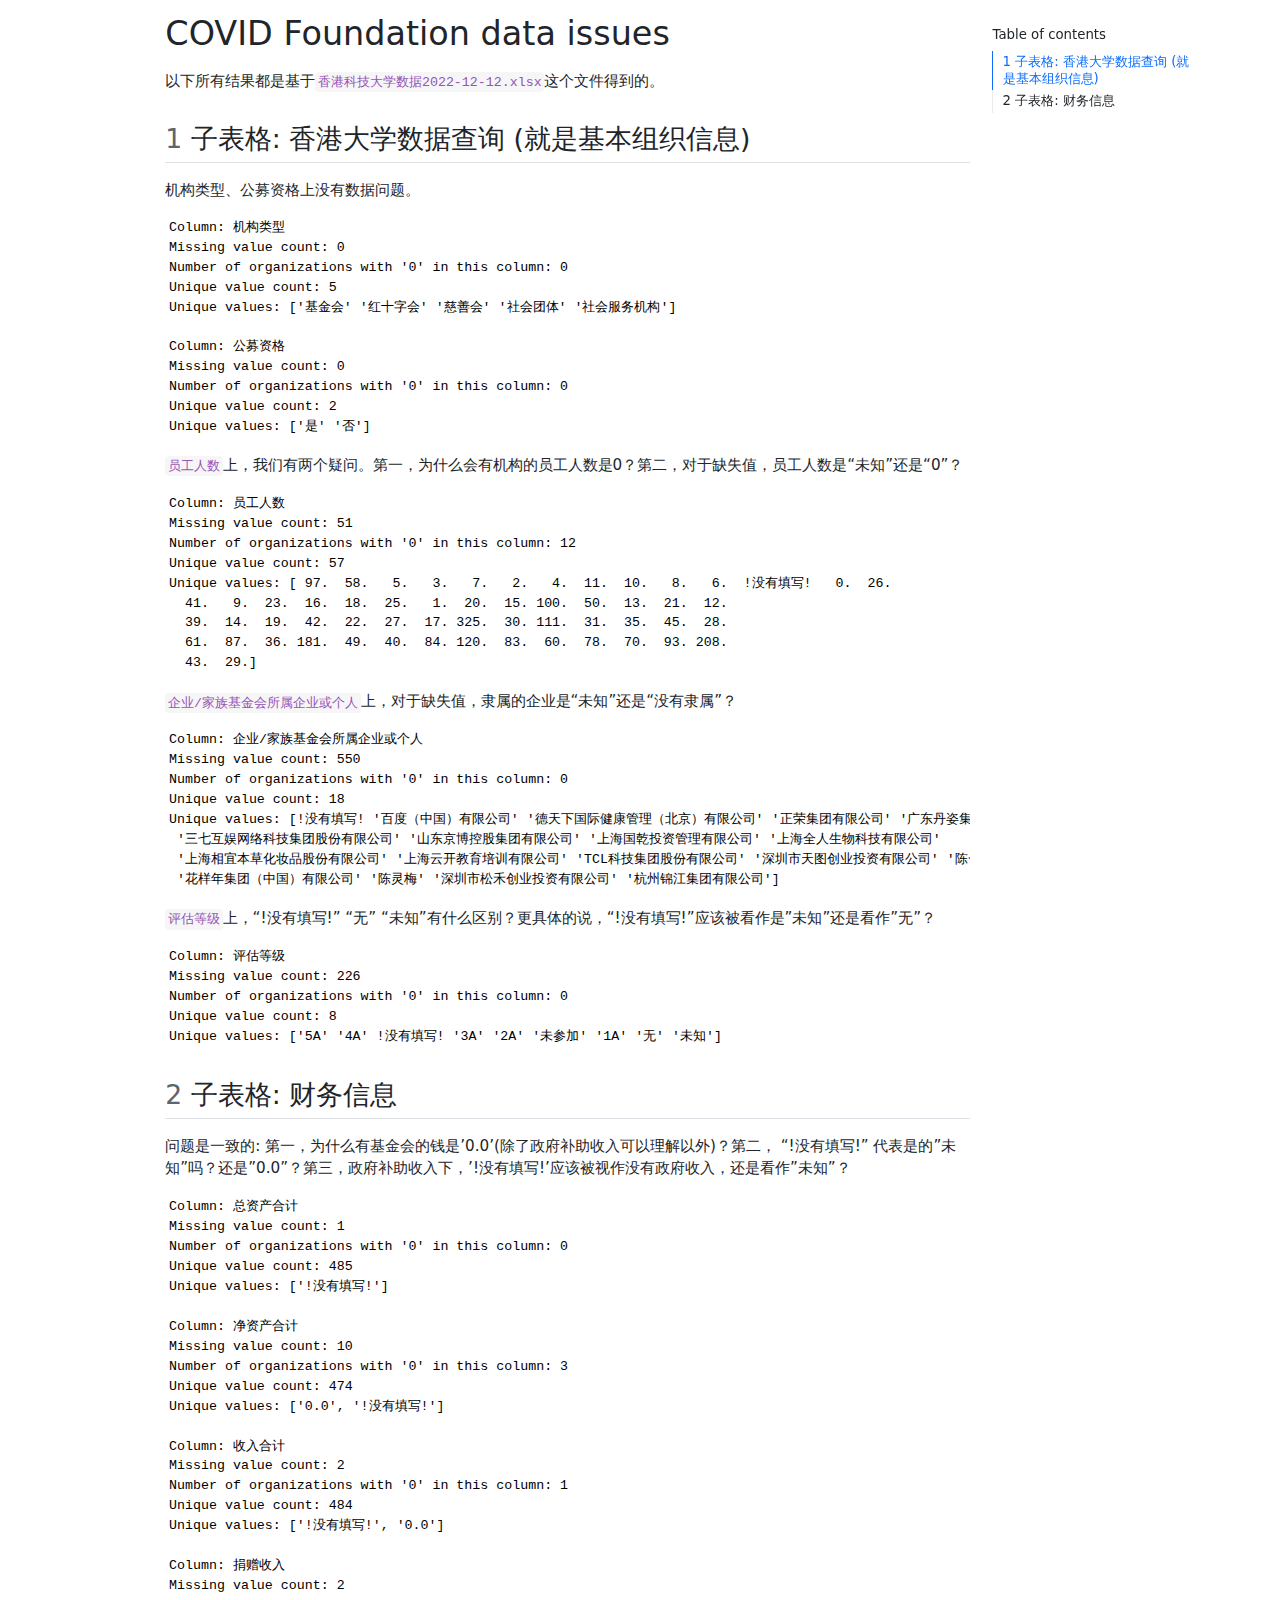
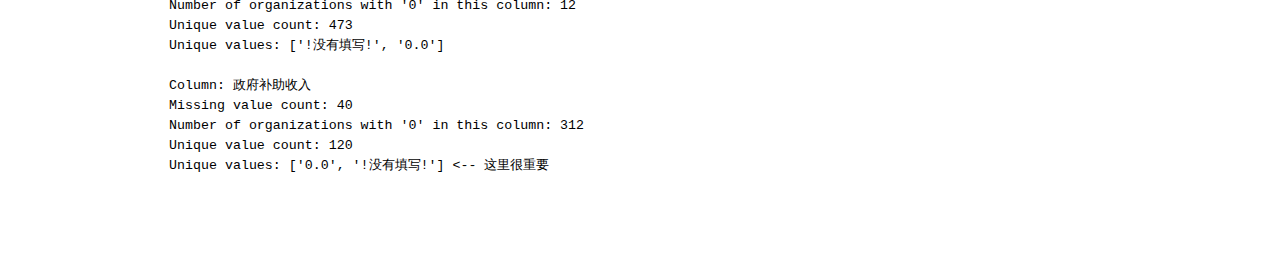
<file: wenjuan/covid-foundation-data-issues/index.html>
<!DOCTYPE html>
<html xmlns="http://www.w3.org/1999/xhtml" lang="en" xml:lang="en"><head>

<meta charset="utf-8">
<meta name="generator" content="quarto-1.2.335">

<meta name="viewport" content="width=device-width, initial-scale=1.0, user-scalable=yes">


<title>COVID Foundation data issues</title>
<style>
code{white-space: pre-wrap;}
span.smallcaps{font-variant: small-caps;}
div.columns{display: flex; gap: min(4vw, 1.5em);}
div.column{flex: auto; overflow-x: auto;}
div.hanging-indent{margin-left: 1.5em; text-indent: -1.5em;}
ul.task-list{list-style: none;}
ul.task-list li input[type="checkbox"] {
  width: 0.8em;
  margin: 0 0.8em 0.2em -1.6em;
  vertical-align: middle;
}
</style>


<script src="index_files/libs/clipboard/clipboard.min.js"></script>
<script src="index_files/libs/quarto-html/quarto.js"></script>
<script src="index_files/libs/quarto-html/popper.min.js"></script>
<script src="index_files/libs/quarto-html/tippy.umd.min.js"></script>
<script src="index_files/libs/quarto-html/anchor.min.js"></script>
<link href="index_files/libs/quarto-html/tippy.css" rel="stylesheet">
<link href="index_files/libs/quarto-html/quarto-syntax-highlighting.css" rel="stylesheet" id="quarto-text-highlighting-styles">
<script src="index_files/libs/bootstrap/bootstrap.min.js"></script>
<link href="index_files/libs/bootstrap/bootstrap-icons.css" rel="stylesheet">
<link href="index_files/libs/bootstrap/bootstrap.min.css" rel="stylesheet" id="quarto-bootstrap" data-mode="light">


</head>

<body>

<div id="quarto-content" class="page-columns page-rows-contents page-layout-article">
<div id="quarto-margin-sidebar" class="sidebar margin-sidebar">
  <nav id="TOC" role="doc-toc" class="toc-active">
    <h2 id="toc-title">Table of contents</h2>
   
  <ul>
  <li><a href="#子表格-香港大学数据查询-就是基本组织信息" id="toc-子表格-香港大学数据查询-就是基本组织信息" class="nav-link active" data-scroll-target="#子表格-香港大学数据查询-就是基本组织信息"><span class="toc-section-number">1</span>  子表格: 香港大学数据查询 (就是基本组织信息)</a></li>
  <li><a href="#子表格-财务信息" id="toc-子表格-财务信息" class="nav-link" data-scroll-target="#子表格-财务信息"><span class="toc-section-number">2</span>  子表格: 财务信息</a></li>
  </ul>
</nav>
</div>
<main class="content" id="quarto-document-content">

<header id="title-block-header" class="quarto-title-block default">
<div class="quarto-title">
<h1 class="title">COVID Foundation data issues</h1>
</div>



<div class="quarto-title-meta">

    
  
    
  </div>
  

</header>

<!-- # COVID Foundation data issues -->
<p>以下所有结果都是基于<code>香港科技大学数据2022-12-12.xlsx</code>这个文件得到的。</p>
<section id="子表格-香港大学数据查询-就是基本组织信息" class="level2" data-number="1">
<h2 data-number="1" class="anchored" data-anchor-id="子表格-香港大学数据查询-就是基本组织信息"><span class="header-section-number">1</span> 子表格: 香港大学数据查询 (就是基本组织信息)</h2>
<p>机构类型、公募资格上没有数据问题。</p>
<pre><code>Column: 机构类型
Missing value count: 0
Number of organizations with '0' in this column: 0
Unique value count: 5
Unique values: ['基金会' '红十字会' '慈善会' '社会团体' '社会服务机构']</code></pre>
<pre><code>Column: 公募资格
Missing value count: 0
Number of organizations with '0' in this column: 0
Unique value count: 2
Unique values: ['是' '否']</code></pre>
<p><code>员工人数</code>上，我们有两个疑问。第一，为什么会有机构的员工人数是0？第二，对于缺失值，员工人数是“未知”还是“0”？</p>
<pre><code>Column: 员工人数
Missing value count: 51
Number of organizations with '0' in this column: 12
Unique value count: 57
Unique values: [ 97.  58.   5.   3.   7.   2.   4.  11.  10.   8.   6.  !没有填写!   0.  26.
  41.   9.  23.  16.  18.  25.   1.  20.  15. 100.  50.  13.  21.  12.
  39.  14.  19.  42.  22.  27.  17. 325.  30. 111.  31.  35.  45.  28.
  61.  87.  36. 181.  49.  40.  84. 120.  83.  60.  78.  70.  93. 208.
  43.  29.]</code></pre>
<p><code>企业/家族基金会所属企业或个人</code>上，对于缺失值，隶属的企业是“未知”还是“没有隶属”？</p>
<pre><code>Column: 企业/家族基金会所属企业或个人
Missing value count: 550
Number of organizations with '0' in this column: 0
Unique value count: 18
Unique values: [!没有填写! '百度（中国）有限公司' '德天下国际健康管理（北京）有限公司' '正荣集团有限公司' '广东丹姿集团有限公司' '碧桂园控股有限公司'
 '三七互娱网络科技集团股份有限公司' '山东京博控股集团有限公司' '上海国乾投资管理有限公司' '上海全人生物科技有限公司'
 '上海相宜本草化妆品股份有限公司' '上海云开教育培训有限公司' 'TCL科技集团股份有限公司' '深圳市天图创业投资有限公司' '陈一丹'
 '花样年集团（中国）有限公司' '陈灵梅' '深圳市松禾创业投资有限公司' '杭州锦江集团有限公司']</code></pre>
<p><code>评估等级</code>上，“!没有填写!” “无” “未知”有什么区别？更具体的说，“!没有填写!”应该被看作是”未知”还是看作”无”？</p>
<pre><code>Column: 评估等级
Missing value count: 226
Number of organizations with '0' in this column: 0
Unique value count: 8
Unique values: ['5A' '4A' !没有填写! '3A' '2A' '未参加' '1A' '无' '未知']</code></pre>
</section>
<section id="子表格-财务信息" class="level2" data-number="2">
<h2 data-number="2" class="anchored" data-anchor-id="子表格-财务信息"><span class="header-section-number">2</span> 子表格: 财务信息</h2>
<p>问题是一致的: 第一，为什么有基金会的钱是’0.0’(除了政府补助收入可以理解以外)？第二， “!没有填写!” 代表是的”未知”吗？还是”0.0”？第三，政府补助收入下，’!没有填写!’应该被视作没有政府收入，还是看作”未知”？</p>
<pre><code>Column: 总资产合计
Missing value count: 1
Number of organizations with '0' in this column: 0
Unique value count: 485
Unique values: ['!没有填写!']

Column: 净资产合计
Missing value count: 10
Number of organizations with '0' in this column: 3
Unique value count: 474
Unique values: ['0.0', '!没有填写!']

Column: 收入合计
Missing value count: 2
Number of organizations with '0' in this column: 1
Unique value count: 484
Unique values: ['!没有填写!', '0.0']

Column: 捐赠收入
Missing value count: 2
Number of organizations with '0' in this column: 12
Unique value count: 473
Unique values: ['!没有填写!', '0.0']

Column: 政府补助收入
Missing value count: 40
Number of organizations with '0' in this column: 312
Unique value count: 120
Unique values: ['0.0', '!没有填写!'] &lt;-- 这里很重要</code></pre>
</section>

</main>
<!-- /main column -->
<script id="quarto-html-after-body" type="application/javascript">
window.document.addEventListener("DOMContentLoaded", function (event) {
  const toggleBodyColorMode = (bsSheetEl) => {
    const mode = bsSheetEl.getAttribute("data-mode");
    const bodyEl = window.document.querySelector("body");
    if (mode === "dark") {
      bodyEl.classList.add("quarto-dark");
      bodyEl.classList.remove("quarto-light");
    } else {
      bodyEl.classList.add("quarto-light");
      bodyEl.classList.remove("quarto-dark");
    }
  }
  const toggleBodyColorPrimary = () => {
    const bsSheetEl = window.document.querySelector("link#quarto-bootstrap");
    if (bsSheetEl) {
      toggleBodyColorMode(bsSheetEl);
    }
  }
  toggleBodyColorPrimary();  
  const icon = "";
  const anchorJS = new window.AnchorJS();
  anchorJS.options = {
    placement: 'right',
    icon: icon
  };
  anchorJS.add('.anchored');
  const clipboard = new window.ClipboardJS('.code-copy-button', {
    target: function(trigger) {
      return trigger.previousElementSibling;
    }
  });
  clipboard.on('success', function(e) {
    // button target
    const button = e.trigger;
    // don't keep focus
    button.blur();
    // flash "checked"
    button.classList.add('code-copy-button-checked');
    var currentTitle = button.getAttribute("title");
    button.setAttribute("title", "Copied!");
    let tooltip;
    if (window.bootstrap) {
      button.setAttribute("data-bs-toggle", "tooltip");
      button.setAttribute("data-bs-placement", "left");
      button.setAttribute("data-bs-title", "Copied!");
      tooltip = new bootstrap.Tooltip(button, 
        { trigger: "manual", 
          customClass: "code-copy-button-tooltip",
          offset: [0, -8]});
      tooltip.show();    
    }
    setTimeout(function() {
      if (tooltip) {
        tooltip.hide();
        button.removeAttribute("data-bs-title");
        button.removeAttribute("data-bs-toggle");
        button.removeAttribute("data-bs-placement");
      }
      button.setAttribute("title", currentTitle);
      button.classList.remove('code-copy-button-checked');
    }, 1000);
    // clear code selection
    e.clearSelection();
  });
  function tippyHover(el, contentFn) {
    const config = {
      allowHTML: true,
      content: contentFn,
      maxWidth: 500,
      delay: 100,
      arrow: false,
      appendTo: function(el) {
          return el.parentElement;
      },
      interactive: true,
      interactiveBorder: 10,
      theme: 'quarto',
      placement: 'bottom-start'
    };
    window.tippy(el, config); 
  }
  const noterefs = window.document.querySelectorAll('a[role="doc-noteref"]');
  for (var i=0; i<noterefs.length; i++) {
    const ref = noterefs[i];
    tippyHover(ref, function() {
      // use id or data attribute instead here
      let href = ref.getAttribute('data-footnote-href') || ref.getAttribute('href');
      try { href = new URL(href).hash; } catch {}
      const id = href.replace(/^#\/?/, "");
      const note = window.document.getElementById(id);
      return note.innerHTML;
    });
  }
  const findCites = (el) => {
    const parentEl = el.parentElement;
    if (parentEl) {
      const cites = parentEl.dataset.cites;
      if (cites) {
        return {
          el,
          cites: cites.split(' ')
        };
      } else {
        return findCites(el.parentElement)
      }
    } else {
      return undefined;
    }
  };
  var bibliorefs = window.document.querySelectorAll('a[role="doc-biblioref"]');
  for (var i=0; i<bibliorefs.length; i++) {
    const ref = bibliorefs[i];
    const citeInfo = findCites(ref);
    if (citeInfo) {
      tippyHover(citeInfo.el, function() {
        var popup = window.document.createElement('div');
        citeInfo.cites.forEach(function(cite) {
          var citeDiv = window.document.createElement('div');
          citeDiv.classList.add('hanging-indent');
          citeDiv.classList.add('csl-entry');
          var biblioDiv = window.document.getElementById('ref-' + cite);
          if (biblioDiv) {
            citeDiv.innerHTML = biblioDiv.innerHTML;
          }
          popup.appendChild(citeDiv);
        });
        return popup.innerHTML;
      });
    }
  }
});
</script>
</div> <!-- /content -->



</body></html>
</file>
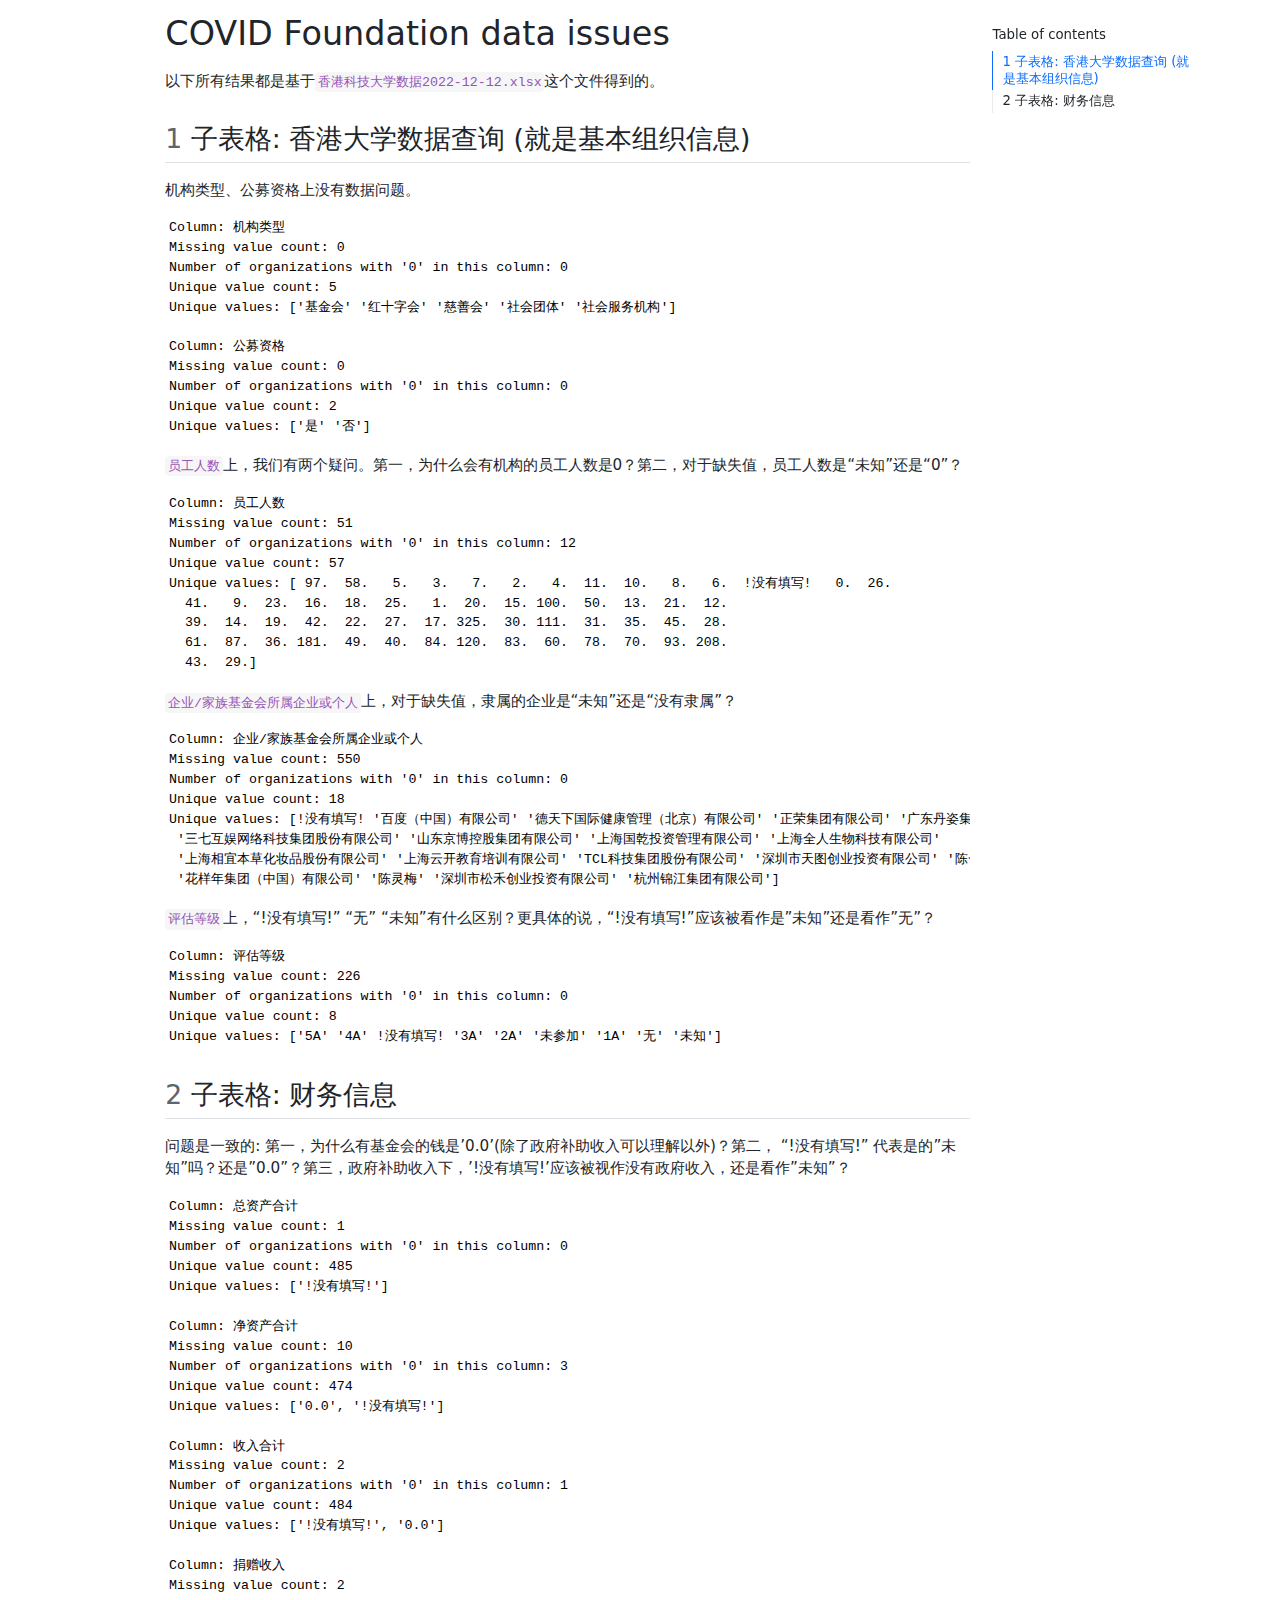
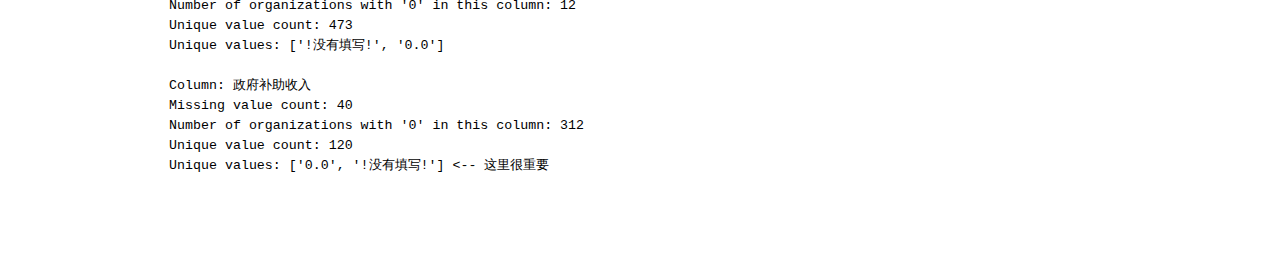
<file: wenjuan/covid-foundation-data-issues/covid-foundation-data-issues.html>
<!DOCTYPE html>
<html xmlns="http://www.w3.org/1999/xhtml" lang="en" xml:lang="en"><head>

<meta charset="utf-8">
<meta name="generator" content="quarto-1.2.335">

<meta name="viewport" content="width=device-width, initial-scale=1.0, user-scalable=yes">


<title>COVID Foundation data issues</title>
<style>
code{white-space: pre-wrap;}
span.smallcaps{font-variant: small-caps;}
div.columns{display: flex; gap: min(4vw, 1.5em);}
div.column{flex: auto; overflow-x: auto;}
div.hanging-indent{margin-left: 1.5em; text-indent: -1.5em;}
ul.task-list{list-style: none;}
ul.task-list li input[type="checkbox"] {
  width: 0.8em;
  margin: 0 0.8em 0.2em -1.6em;
  vertical-align: middle;
}
</style>


<script src="covid-foundation-data-issues_files/libs/clipboard/clipboard.min.js"></script>
<script src="covid-foundation-data-issues_files/libs/quarto-html/quarto.js"></script>
<script src="covid-foundation-data-issues_files/libs/quarto-html/popper.min.js"></script>
<script src="covid-foundation-data-issues_files/libs/quarto-html/tippy.umd.min.js"></script>
<script src="covid-foundation-data-issues_files/libs/quarto-html/anchor.min.js"></script>
<link href="covid-foundation-data-issues_files/libs/quarto-html/tippy.css" rel="stylesheet">
<link href="covid-foundation-data-issues_files/libs/quarto-html/quarto-syntax-highlighting.css" rel="stylesheet" id="quarto-text-highlighting-styles">
<script src="covid-foundation-data-issues_files/libs/bootstrap/bootstrap.min.js"></script>
<link href="covid-foundation-data-issues_files/libs/bootstrap/bootstrap-icons.css" rel="stylesheet">
<link href="covid-foundation-data-issues_files/libs/bootstrap/bootstrap.min.css" rel="stylesheet" id="quarto-bootstrap" data-mode="light">


</head>

<body>

<div id="quarto-content" class="page-columns page-rows-contents page-layout-article">
<div id="quarto-margin-sidebar" class="sidebar margin-sidebar">
  <nav id="TOC" role="doc-toc" class="toc-active">
    <h2 id="toc-title">Table of contents</h2>
   
  <ul>
  <li><a href="#子表格-香港大学数据查询-就是基本组织信息" id="toc-子表格-香港大学数据查询-就是基本组织信息" class="nav-link active" data-scroll-target="#子表格-香港大学数据查询-就是基本组织信息"><span class="toc-section-number">1</span>  子表格: 香港大学数据查询 (就是基本组织信息)</a></li>
  <li><a href="#子表格-财务信息" id="toc-子表格-财务信息" class="nav-link" data-scroll-target="#子表格-财务信息"><span class="toc-section-number">2</span>  子表格: 财务信息</a></li>
  </ul>
</nav>
</div>
<main class="content" id="quarto-document-content">

<header id="title-block-header" class="quarto-title-block default">
<div class="quarto-title">
<h1 class="title">COVID Foundation data issues</h1>
</div>



<div class="quarto-title-meta">

    
  
    
  </div>
  

</header>

<!-- # COVID Foundation data issues -->
<p>以下所有结果都是基于<code>香港科技大学数据2022-12-12.xlsx</code>这个文件得到的。</p>
<section id="子表格-香港大学数据查询-就是基本组织信息" class="level2" data-number="1">
<h2 data-number="1" class="anchored" data-anchor-id="子表格-香港大学数据查询-就是基本组织信息"><span class="header-section-number">1</span> 子表格: 香港大学数据查询 (就是基本组织信息)</h2>
<p>机构类型、公募资格上没有数据问题。</p>
<pre><code>Column: 机构类型
Missing value count: 0
Number of organizations with '0' in this column: 0
Unique value count: 5
Unique values: ['基金会' '红十字会' '慈善会' '社会团体' '社会服务机构']</code></pre>
<pre><code>Column: 公募资格
Missing value count: 0
Number of organizations with '0' in this column: 0
Unique value count: 2
Unique values: ['是' '否']</code></pre>
<p><code>员工人数</code>上，我们有两个疑问。第一，为什么会有机构的员工人数是0？第二，对于缺失值，员工人数是“未知”还是“0”？</p>
<pre><code>Column: 员工人数
Missing value count: 51
Number of organizations with '0' in this column: 12
Unique value count: 57
Unique values: [ 97.  58.   5.   3.   7.   2.   4.  11.  10.   8.   6.  !没有填写!   0.  26.
  41.   9.  23.  16.  18.  25.   1.  20.  15. 100.  50.  13.  21.  12.
  39.  14.  19.  42.  22.  27.  17. 325.  30. 111.  31.  35.  45.  28.
  61.  87.  36. 181.  49.  40.  84. 120.  83.  60.  78.  70.  93. 208.
  43.  29.]</code></pre>
<p><code>企业/家族基金会所属企业或个人</code>上，对于缺失值，隶属的企业是“未知”还是“没有隶属”？</p>
<pre><code>Column: 企业/家族基金会所属企业或个人
Missing value count: 550
Number of organizations with '0' in this column: 0
Unique value count: 18
Unique values: [!没有填写! '百度（中国）有限公司' '德天下国际健康管理（北京）有限公司' '正荣集团有限公司' '广东丹姿集团有限公司' '碧桂园控股有限公司'
 '三七互娱网络科技集团股份有限公司' '山东京博控股集团有限公司' '上海国乾投资管理有限公司' '上海全人生物科技有限公司'
 '上海相宜本草化妆品股份有限公司' '上海云开教育培训有限公司' 'TCL科技集团股份有限公司' '深圳市天图创业投资有限公司' '陈一丹'
 '花样年集团（中国）有限公司' '陈灵梅' '深圳市松禾创业投资有限公司' '杭州锦江集团有限公司']</code></pre>
<p><code>评估等级</code>上，“!没有填写!” “无” “未知”有什么区别？更具体的说，“!没有填写!”应该被看作是”未知”还是看作”无”？</p>
<pre><code>Column: 评估等级
Missing value count: 226
Number of organizations with '0' in this column: 0
Unique value count: 8
Unique values: ['5A' '4A' !没有填写! '3A' '2A' '未参加' '1A' '无' '未知']</code></pre>
</section>
<section id="子表格-财务信息" class="level2" data-number="2">
<h2 data-number="2" class="anchored" data-anchor-id="子表格-财务信息"><span class="header-section-number">2</span> 子表格: 财务信息</h2>
<p>问题是一致的: 第一，为什么有基金会的钱是’0.0’(除了政府补助收入可以理解以外)？第二， “!没有填写!” 代表是的”未知”吗？还是”0.0”？第三，政府补助收入下，’!没有填写!’应该被视作没有政府收入，还是看作”未知”？</p>
<pre><code>Column: 总资产合计
Missing value count: 1
Number of organizations with '0' in this column: 0
Unique value count: 485
Unique values: ['!没有填写!']

Column: 净资产合计
Missing value count: 10
Number of organizations with '0' in this column: 3
Unique value count: 474
Unique values: ['0.0', '!没有填写!']

Column: 收入合计
Missing value count: 2
Number of organizations with '0' in this column: 1
Unique value count: 484
Unique values: ['!没有填写!', '0.0']

Column: 捐赠收入
Missing value count: 2
Number of organizations with '0' in this column: 12
Unique value count: 473
Unique values: ['!没有填写!', '0.0']

Column: 政府补助收入
Missing value count: 40
Number of organizations with '0' in this column: 312
Unique value count: 120
Unique values: ['0.0', '!没有填写!'] &lt;-- 这里很重要</code></pre>
</section>

</main>
<!-- /main column -->
<script id="quarto-html-after-body" type="application/javascript">
window.document.addEventListener("DOMContentLoaded", function (event) {
  const toggleBodyColorMode = (bsSheetEl) => {
    const mode = bsSheetEl.getAttribute("data-mode");
    const bodyEl = window.document.querySelector("body");
    if (mode === "dark") {
      bodyEl.classList.add("quarto-dark");
      bodyEl.classList.remove("quarto-light");
    } else {
      bodyEl.classList.add("quarto-light");
      bodyEl.classList.remove("quarto-dark");
    }
  }
  const toggleBodyColorPrimary = () => {
    const bsSheetEl = window.document.querySelector("link#quarto-bootstrap");
    if (bsSheetEl) {
      toggleBodyColorMode(bsSheetEl);
    }
  }
  toggleBodyColorPrimary();  
  const icon = "";
  const anchorJS = new window.AnchorJS();
  anchorJS.options = {
    placement: 'right',
    icon: icon
  };
  anchorJS.add('.anchored');
  const clipboard = new window.ClipboardJS('.code-copy-button', {
    target: function(trigger) {
      return trigger.previousElementSibling;
    }
  });
  clipboard.on('success', function(e) {
    // button target
    const button = e.trigger;
    // don't keep focus
    button.blur();
    // flash "checked"
    button.classList.add('code-copy-button-checked');
    var currentTitle = button.getAttribute("title");
    button.setAttribute("title", "Copied!");
    let tooltip;
    if (window.bootstrap) {
      button.setAttribute("data-bs-toggle", "tooltip");
      button.setAttribute("data-bs-placement", "left");
      button.setAttribute("data-bs-title", "Copied!");
      tooltip = new bootstrap.Tooltip(button, 
        { trigger: "manual", 
          customClass: "code-copy-button-tooltip",
          offset: [0, -8]});
      tooltip.show();    
    }
    setTimeout(function() {
      if (tooltip) {
        tooltip.hide();
        button.removeAttribute("data-bs-title");
        button.removeAttribute("data-bs-toggle");
        button.removeAttribute("data-bs-placement");
      }
      button.setAttribute("title", currentTitle);
      button.classList.remove('code-copy-button-checked');
    }, 1000);
    // clear code selection
    e.clearSelection();
  });
  function tippyHover(el, contentFn) {
    const config = {
      allowHTML: true,
      content: contentFn,
      maxWidth: 500,
      delay: 100,
      arrow: false,
      appendTo: function(el) {
          return el.parentElement;
      },
      interactive: true,
      interactiveBorder: 10,
      theme: 'quarto',
      placement: 'bottom-start'
    };
    window.tippy(el, config); 
  }
  const noterefs = window.document.querySelectorAll('a[role="doc-noteref"]');
  for (var i=0; i<noterefs.length; i++) {
    const ref = noterefs[i];
    tippyHover(ref, function() {
      // use id or data attribute instead here
      let href = ref.getAttribute('data-footnote-href') || ref.getAttribute('href');
      try { href = new URL(href).hash; } catch {}
      const id = href.replace(/^#\/?/, "");
      const note = window.document.getElementById(id);
      return note.innerHTML;
    });
  }
  const findCites = (el) => {
    const parentEl = el.parentElement;
    if (parentEl) {
      const cites = parentEl.dataset.cites;
      if (cites) {
        return {
          el,
          cites: cites.split(' ')
        };
      } else {
        return findCites(el.parentElement)
      }
    } else {
      return undefined;
    }
  };
  var bibliorefs = window.document.querySelectorAll('a[role="doc-biblioref"]');
  for (var i=0; i<bibliorefs.length; i++) {
    const ref = bibliorefs[i];
    const citeInfo = findCites(ref);
    if (citeInfo) {
      tippyHover(citeInfo.el, function() {
        var popup = window.document.createElement('div');
        citeInfo.cites.forEach(function(cite) {
          var citeDiv = window.document.createElement('div');
          citeDiv.classList.add('hanging-indent');
          citeDiv.classList.add('csl-entry');
          var biblioDiv = window.document.getElementById('ref-' + cite);
          if (biblioDiv) {
            citeDiv.innerHTML = biblioDiv.innerHTML;
          }
          popup.appendChild(citeDiv);
        });
        return popup.innerHTML;
      });
    }
  }
});
</script>
</div> <!-- /content -->



</body></html>
</file>
<file: wenjuan/covid-foundation-data-issues/index_files/libs/quarto-html/tippy.css>
.tippy-box[data-animation=fade][data-state=hidden]{opacity:0}[data-tippy-root]{max-width:calc(100vw - 10px)}.tippy-box{position:relative;background-color:#333;color:#fff;border-radius:4px;font-size:14px;line-height:1.4;white-space:normal;outline:0;transition-property:transform,visibility,opacity}.tippy-box[data-placement^=top]>.tippy-arrow{bottom:0}.tippy-box[data-placement^=top]>.tippy-arrow:before{bottom:-7px;left:0;border-width:8px 8px 0;border-top-color:initial;transform-origin:center top}.tippy-box[data-placement^=bottom]>.tippy-arrow{top:0}.tippy-box[data-placement^=bottom]>.tippy-arrow:before{top:-7px;left:0;border-width:0 8px 8px;border-bottom-color:initial;transform-origin:center bottom}.tippy-box[data-placement^=left]>.tippy-arrow{right:0}.tippy-box[data-placement^=left]>.tippy-arrow:before{border-width:8px 0 8px 8px;border-left-color:initial;right:-7px;transform-origin:center left}.tippy-box[data-placement^=right]>.tippy-arrow{left:0}.tippy-box[data-placement^=right]>.tippy-arrow:before{left:-7px;border-width:8px 8px 8px 0;border-right-color:initial;transform-origin:center right}.tippy-box[data-inertia][data-state=visible]{transition-timing-function:cubic-bezier(.54,1.5,.38,1.11)}.tippy-arrow{width:16px;height:16px;color:#333}.tippy-arrow:before{content:"";position:absolute;border-color:transparent;border-style:solid}.tippy-content{position:relative;padding:5px 9px;z-index:1}
</file>
<file: wenjuan/covid-foundation-data-issues/index_files/libs/quarto-html/quarto-syntax-highlighting.css>
/* quarto syntax highlight colors */
:root {
  --quarto-hl-ot-color: #003B4F;
  --quarto-hl-at-color: #657422;
  --quarto-hl-ss-color: #20794D;
  --quarto-hl-an-color: #5E5E5E;
  --quarto-hl-fu-color: #4758AB;
  --quarto-hl-st-color: #20794D;
  --quarto-hl-cf-color: #003B4F;
  --quarto-hl-op-color: #5E5E5E;
  --quarto-hl-er-color: #AD0000;
  --quarto-hl-bn-color: #AD0000;
  --quarto-hl-al-color: #AD0000;
  --quarto-hl-va-color: #111111;
  --quarto-hl-bu-color: inherit;
  --quarto-hl-ex-color: inherit;
  --quarto-hl-pp-color: #AD0000;
  --quarto-hl-in-color: #5E5E5E;
  --quarto-hl-vs-color: #20794D;
  --quarto-hl-wa-color: #5E5E5E;
  --quarto-hl-do-color: #5E5E5E;
  --quarto-hl-im-color: #00769E;
  --quarto-hl-ch-color: #20794D;
  --quarto-hl-dt-color: #AD0000;
  --quarto-hl-fl-color: #AD0000;
  --quarto-hl-co-color: #5E5E5E;
  --quarto-hl-cv-color: #5E5E5E;
  --quarto-hl-cn-color: #8f5902;
  --quarto-hl-sc-color: #5E5E5E;
  --quarto-hl-dv-color: #AD0000;
  --quarto-hl-kw-color: #003B4F;
}

/* other quarto variables */
:root {
  --quarto-font-monospace: SFMono-Regular, Menlo, Monaco, Consolas, "Liberation Mono", "Courier New", monospace;
}

pre > code.sourceCode > span {
  color: #003B4F;
}

code span {
  color: #003B4F;
}

code.sourceCode > span {
  color: #003B4F;
}

div.sourceCode,
div.sourceCode pre.sourceCode {
  color: #003B4F;
}

code span.ot {
  color: #003B4F;
}

code span.at {
  color: #657422;
}

code span.ss {
  color: #20794D;
}

code span.an {
  color: #5E5E5E;
}

code span.fu {
  color: #4758AB;
}

code span.st {
  color: #20794D;
}

code span.cf {
  color: #003B4F;
}

code span.op {
  color: #5E5E5E;
}

code span.er {
  color: #AD0000;
}

code span.bn {
  color: #AD0000;
}

code span.al {
  color: #AD0000;
}

code span.va {
  color: #111111;
}

code span.pp {
  color: #AD0000;
}

code span.in {
  color: #5E5E5E;
}

code span.vs {
  color: #20794D;
}

code span.wa {
  color: #5E5E5E;
  font-style: italic;
}

code span.do {
  color: #5E5E5E;
  font-style: italic;
}

code span.im {
  color: #00769E;
}

code span.ch {
  color: #20794D;
}

code span.dt {
  color: #AD0000;
}

code span.fl {
  color: #AD0000;
}

code span.co {
  color: #5E5E5E;
}

code span.cv {
  color: #5E5E5E;
  font-style: italic;
}

code span.cn {
  color: #8f5902;
}

code span.sc {
  color: #5E5E5E;
}

code span.dv {
  color: #AD0000;
}

code span.kw {
  color: #003B4F;
}

.prevent-inlining {
  content: "</";
}

/*# sourceMappingURL=debc5d5d77c3f9108843748ff7464032.css.map */
</file>
<file: wenjuan/covid-foundation-data-issues/covid-foundation-data-issues_files/libs/quarto-html/tippy.css>
.tippy-box[data-animation=fade][data-state=hidden]{opacity:0}[data-tippy-root]{max-width:calc(100vw - 10px)}.tippy-box{position:relative;background-color:#333;color:#fff;border-radius:4px;font-size:14px;line-height:1.4;white-space:normal;outline:0;transition-property:transform,visibility,opacity}.tippy-box[data-placement^=top]>.tippy-arrow{bottom:0}.tippy-box[data-placement^=top]>.tippy-arrow:before{bottom:-7px;left:0;border-width:8px 8px 0;border-top-color:initial;transform-origin:center top}.tippy-box[data-placement^=bottom]>.tippy-arrow{top:0}.tippy-box[data-placement^=bottom]>.tippy-arrow:before{top:-7px;left:0;border-width:0 8px 8px;border-bottom-color:initial;transform-origin:center bottom}.tippy-box[data-placement^=left]>.tippy-arrow{right:0}.tippy-box[data-placement^=left]>.tippy-arrow:before{border-width:8px 0 8px 8px;border-left-color:initial;right:-7px;transform-origin:center left}.tippy-box[data-placement^=right]>.tippy-arrow{left:0}.tippy-box[data-placement^=right]>.tippy-arrow:before{left:-7px;border-width:8px 8px 8px 0;border-right-color:initial;transform-origin:center right}.tippy-box[data-inertia][data-state=visible]{transition-timing-function:cubic-bezier(.54,1.5,.38,1.11)}.tippy-arrow{width:16px;height:16px;color:#333}.tippy-arrow:before{content:"";position:absolute;border-color:transparent;border-style:solid}.tippy-content{position:relative;padding:5px 9px;z-index:1}
</file>
<file: wenjuan/covid-foundation-data-issues/covid-foundation-data-issues_files/libs/quarto-html/quarto-syntax-highlighting.css>
/* quarto syntax highlight colors */
:root {
  --quarto-hl-ot-color: #003B4F;
  --quarto-hl-at-color: #657422;
  --quarto-hl-ss-color: #20794D;
  --quarto-hl-an-color: #5E5E5E;
  --quarto-hl-fu-color: #4758AB;
  --quarto-hl-st-color: #20794D;
  --quarto-hl-cf-color: #003B4F;
  --quarto-hl-op-color: #5E5E5E;
  --quarto-hl-er-color: #AD0000;
  --quarto-hl-bn-color: #AD0000;
  --quarto-hl-al-color: #AD0000;
  --quarto-hl-va-color: #111111;
  --quarto-hl-bu-color: inherit;
  --quarto-hl-ex-color: inherit;
  --quarto-hl-pp-color: #AD0000;
  --quarto-hl-in-color: #5E5E5E;
  --quarto-hl-vs-color: #20794D;
  --quarto-hl-wa-color: #5E5E5E;
  --quarto-hl-do-color: #5E5E5E;
  --quarto-hl-im-color: #00769E;
  --quarto-hl-ch-color: #20794D;
  --quarto-hl-dt-color: #AD0000;
  --quarto-hl-fl-color: #AD0000;
  --quarto-hl-co-color: #5E5E5E;
  --quarto-hl-cv-color: #5E5E5E;
  --quarto-hl-cn-color: #8f5902;
  --quarto-hl-sc-color: #5E5E5E;
  --quarto-hl-dv-color: #AD0000;
  --quarto-hl-kw-color: #003B4F;
}

/* other quarto variables */
:root {
  --quarto-font-monospace: SFMono-Regular, Menlo, Monaco, Consolas, "Liberation Mono", "Courier New", monospace;
}

pre > code.sourceCode > span {
  color: #003B4F;
}

code span {
  color: #003B4F;
}

code.sourceCode > span {
  color: #003B4F;
}

div.sourceCode,
div.sourceCode pre.sourceCode {
  color: #003B4F;
}

code span.ot {
  color: #003B4F;
}

code span.at {
  color: #657422;
}

code span.ss {
  color: #20794D;
}

code span.an {
  color: #5E5E5E;
}

code span.fu {
  color: #4758AB;
}

code span.st {
  color: #20794D;
}

code span.cf {
  color: #003B4F;
}

code span.op {
  color: #5E5E5E;
}

code span.er {
  color: #AD0000;
}

code span.bn {
  color: #AD0000;
}

code span.al {
  color: #AD0000;
}

code span.va {
  color: #111111;
}

code span.pp {
  color: #AD0000;
}

code span.in {
  color: #5E5E5E;
}

code span.vs {
  color: #20794D;
}

code span.wa {
  color: #5E5E5E;
  font-style: italic;
}

code span.do {
  color: #5E5E5E;
  font-style: italic;
}

code span.im {
  color: #00769E;
}

code span.ch {
  color: #20794D;
}

code span.dt {
  color: #AD0000;
}

code span.fl {
  color: #AD0000;
}

code span.co {
  color: #5E5E5E;
}

code span.cv {
  color: #5E5E5E;
  font-style: italic;
}

code span.cn {
  color: #8f5902;
}

code span.sc {
  color: #5E5E5E;
}

code span.dv {
  color: #AD0000;
}

code span.kw {
  color: #003B4F;
}

.prevent-inlining {
  content: "</";
}

/*# sourceMappingURL=debc5d5d77c3f9108843748ff7464032.css.map */
</file>
